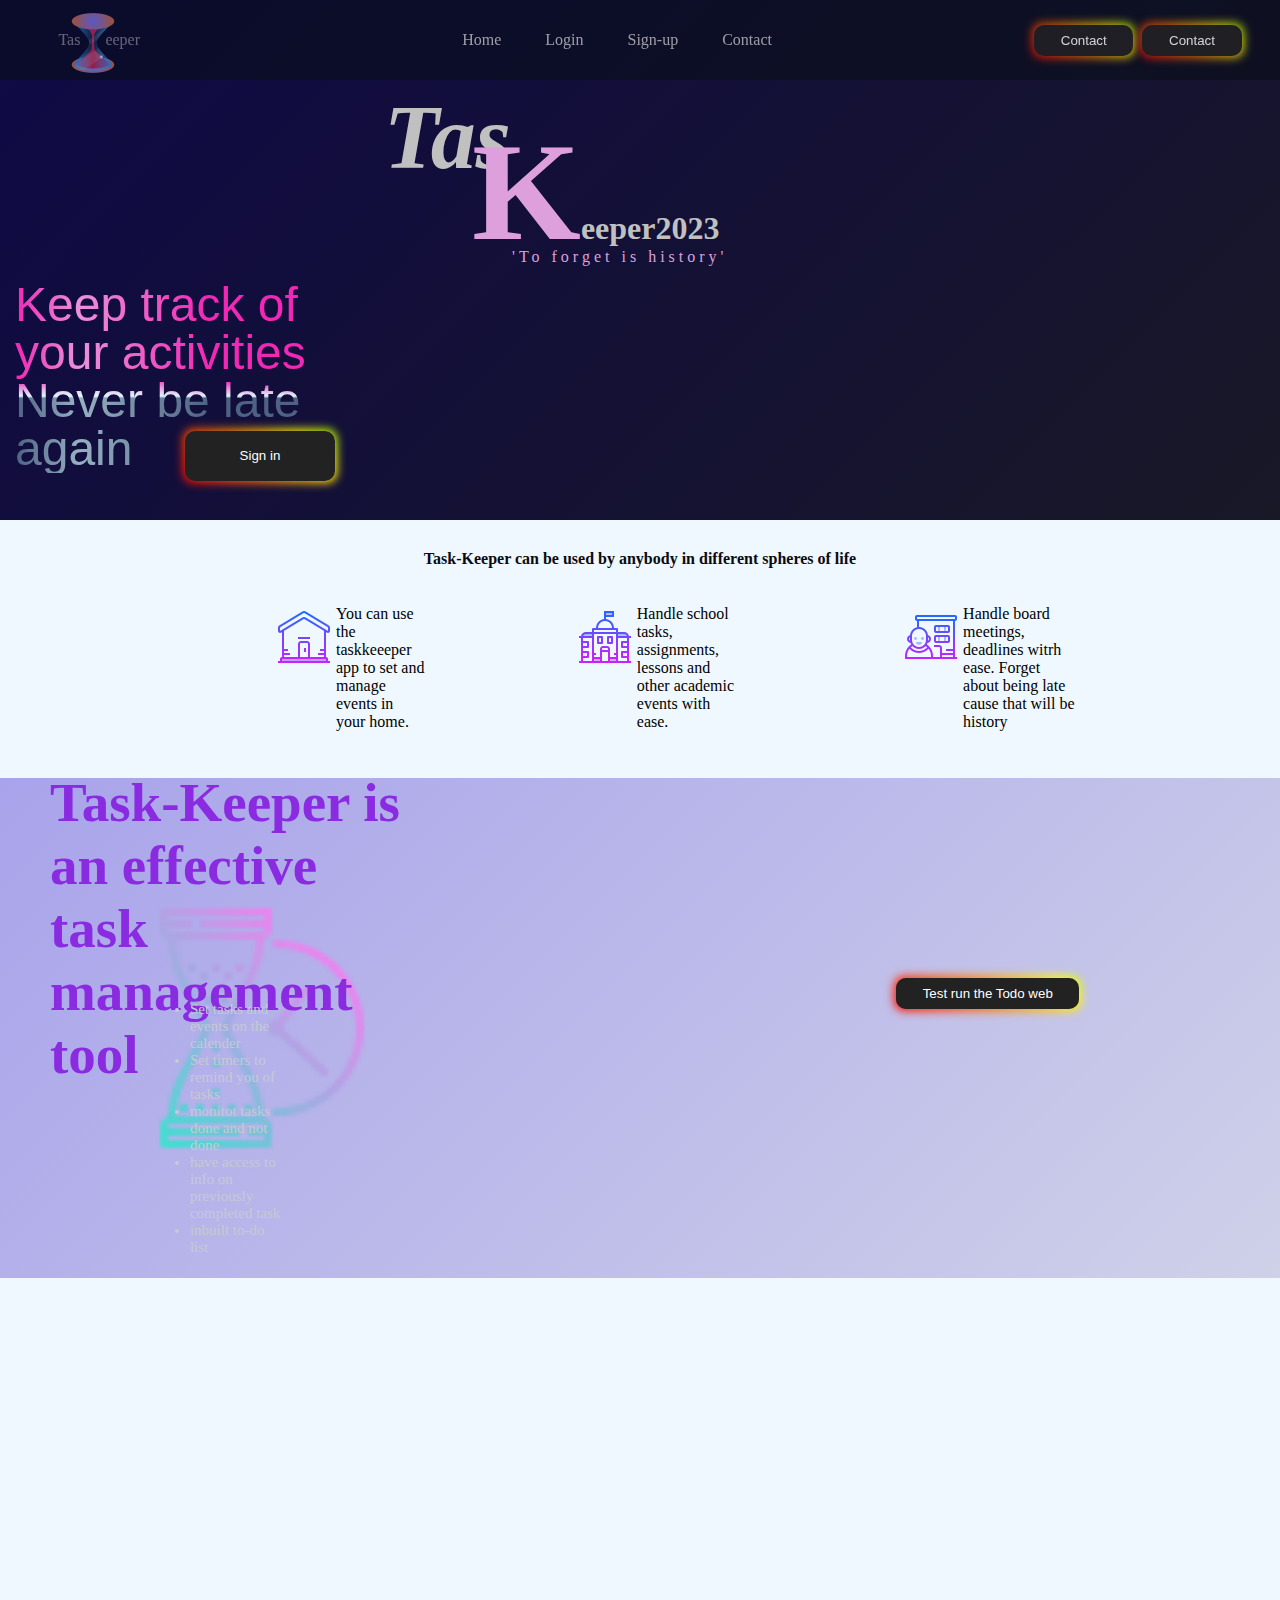
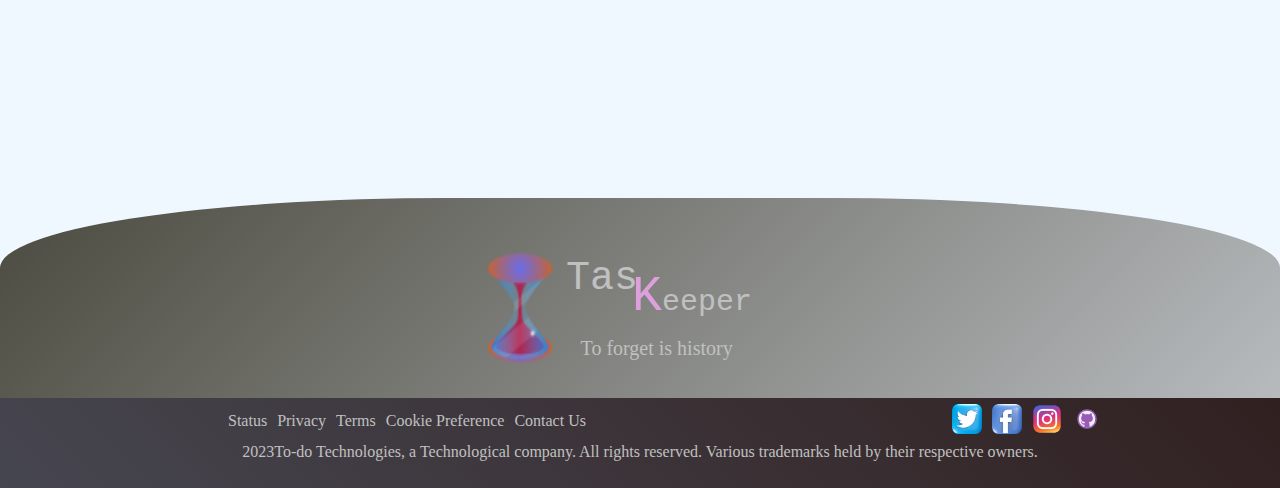
<file: web_static/index.html>
<!DOCTYPE html>
<html>
    <head> 
        <meta charset="UTF-8">
	    <meta http-equiv="X-UA-Compatible" content="IE=edge">
	    <meta name="viewport" content="width=device-width, initial-scale=1.0">

        <title> TaskKeeper 2023</title>
        <link rel="shortcut icon" href="images/logo4.png">
        <link rel="stylesheet" href="stylesheet/index.css">
        <link rel="stylesheet" href="stylesheet/element.css">
        <link rel="stylesheet" href="stylesheet/element2.css">
        <script src="scripts/index.js"></script>
       
    </head>
    <body>
        <div class="container">
            <header>
                <div class="navbar">
                    <div class="log">
                        <div id="logf"> <p > Tas</p></div>
                        <div id="logo"></div> 
                        <div id="logl"> <p> eeper</p></div>

                    </div>
                <nav>
                    <ul  class="na">
                        <li><a href=""> Home </a></li>
                        <li><a href=""> Login </a></li>
                        <li><a href=""> Sign-up </a></li>
                        <li><a href=""> Contact</a></li>
                    </ul> 
                </nav>
                <div id="butt">
                    <a href=""><button class="buttons">Contact</button></a>
                    <a href=""><button class="buttons">Contact</button></a>
                </div>
                </div>
                <div clas="name">
                    <pre>
                    <h1>            
                <i style ="font-size: 90px;">Tas</i>
                      
                         
                           <span style="font-size: 140px; color: plum; ">K</span>eeper2023</h1></pre>
            <div class="typewriter">
                    <p> 
                    'To forget is history'</p></div>
                </div>
                <div class="des">
                    <p id="desc">     Keep track of your activities Never be late again
                    </p>
                    <button class = "buttons">Sign in</button>
                
                </div>
                </header>
            <article>
                <div id="state">
                    <p> Task-Keeper can be used by anybody in different spheres of life</p>
                </div>
                <div id="used_by">
                    <div class="icon_div">
                        <div id="Home">
                            <img src="images/homeGrad.png" alt="home_icon" id="home">
                        </div>
                        <div class="txt">
                            You can use the taskkeeeper app to set and manage events in your home. 
                        </div>
                    </div>
                    <div class="icon_div">
                        <div id="">
                            <img src="images/gradientSchool.png" alt="school_icon" id="school">
                        </div>
                        <div class="txt">
                            Handle school tasks, assignments, lessons and other academic events with ease. 
                        </div>
                    </div>
                    <div class="icon_div">
                        <div id="">
                            <img src="images/busiGrad.png" alt="business_icon" id="busines">
                        </div>
                        <div class="txt">
                            Handle board meetings, deadlines witrh ease. Forget about being late cause that will be history
                        </div>
                    </div>
            
                </div>
                <div id="uses">
                    <div id="use">
                        <p> Task-Keeper is an effective task management tool</p>
                        <ul>
                            <li>Set tasks and events on the calender</li>
                            <li>Set timers to remind you of tasks</li>
                            <li>monitot tasks done and not done</li>
                            <li> have access to info on previously completed task</li>
                            <li> inbuilt to-do list</li>
                        </ul>
                    </div>
                    <div id="todo_web">
                        <iframe src="alternate_html/to-do.html" id="todo" style="display:none;"></iframe>
                        <button title="Click to test run a form of the inbuilt to-do function" id="Test" onclick="hideButton()"> Test run the Todo web</button>
                        <button id="show" style="display: none;" id="show" onclick="showIframe()"> Done </button>
                    </div>
                </div>
                <div id="pictures">
                
                </div>
            </article>
            <article class="further_info">
                <div id="info">
                    <img src="images/logo4.png">
                    <pre>
                        <p><span style="font-size: 40px">       Tas</span> 
             <span style="font-size: 50px; color: plum;">K</span>eeper</p>
                    </pre>
                    <p id="subtext">To forget is history</p>
                </div>

                </div>
            </article>
            <footer>
                <div id="footer">
                    <div id="foot_nav">
                        <div id="lists">
                            <ul id="thing">
                                <a href="">
                                    <li> Status </li>
                                </a>
                                <a href="">
                                    <li>  Privacy </li>
                                </a>
                                <a href="">
                                    <li> Terms </li>
                                </a>
                                <a href="">
                                    <li> Cookie Preference </li>
                                </a>
                                <a href="">
                                    <li> Contact Us </li>
                                </a>
                            </ul>
                        </div>
                        <div id="social">
                            <div id="Twitter">
                                <a href="">
                                    <img src="images/twitter.png" alt="" id="twitter" styles="width: 1px; height: 10px;">
                                </a>
                            </div>
                            <div id="facebook">
                                <a href="">
                                    <img src="images/facebook.png" alt="" id="facebook" styles="width: 10px; height: 10px;">
                                </a>
                            </div>
                            <div id="instagram">
                                <a href="">
                                    <img src="images/instagram.png" alt="" id="insta" styles="width: 10px; height: 10px;">
                                </a>
                            </div>
                            <div id="github">
                                <a href="">
                                    <img src="images/github.png" alt="" id="github" styles="width: 10px; height: 10px;">
                                </a>
                            </div>
                        </div>
                    </div>
                    <div id="company">
                        2023To-do Technologies, a Technological company. All rights reserved. Various trademarks held by their respective owners.
                    </div>

                </div>
            </footer>

            </div>
            <script src="scripts/index.js"></script>
    </body>
</html>
</file>
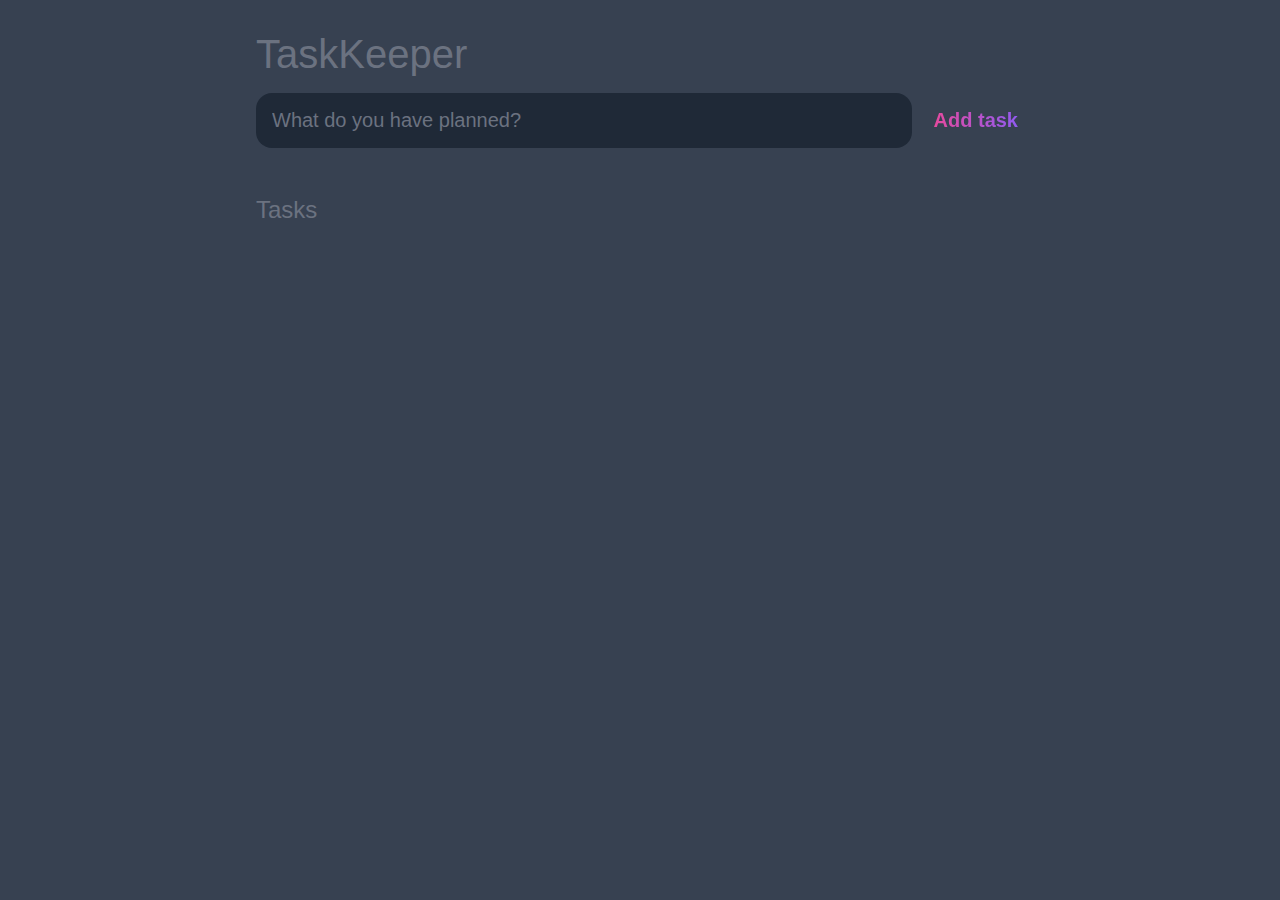
<file: web_static/alternate_html/to-do.html>
<!DOCTYPE html>
<html lang="en">
<head>
	<meta charset="UTF-8">
	<meta http-equiv="X-UA-Compatible" content="IE=edge">
	<meta name="viewport" content="width=device-width, initial-scale=1.0">
	<title>TaskKeeper 2023</title>

	<link rel="stylesheet" href="../stylesheet/main.css" />
</head>
<body>
	
	<header>
		<h1>TaskKeeper</h1>
		<form id="new-task-form">
			<input 
				type="text" 
				name="new-task-input" 
				id="new-task-input" 
				placeholder="What do you have planned?" />
			<input 
				type="submit"
				id="new-task-submit" 
				value="Add task" />
		</form>
	</header>
	<main>
		<section class="task-list">
			<h2>Tasks</h2>

			<div id="tasks">

				<!-- <div class="task">
					<div class="content">
						<input 
							type="text" 
							class="text" 
							value="A new task"
							readonly>
					</div>
					<div class="actions">
						<button class="edit">Edit</button>
						<button class="delete">Delete</button>
					</div>
				</div> -->

			</div>
		</section>
	</main>

	<script src="../scripts/main.js"></script>
</body>
</html>
</file>
<file: web_static/stylesheet/index.css>
:root {
    --purple: rgb(255, 102, 204);
    --darkpurple: rgb(77, 0, 51);
    --pink: #EC4899;
    --darkest: rgb(14, 14, 11);
    --dark: #090e18b2;
    cursor: pointer;
}

* {
    margin: 0;
}
.container {
    display: flexbox;
    flex-direction: column;
    position: relative;
}
@keyframes gradient {
	0% {
		background-position: 0% 50%;
	}
	50% {
		background-position: 100% 50%;
	}
	100% {
		background-position: 0% 50%;
	}
}

header {
    background: linear-gradient(-45deg, rgb(99, 57, 18), var(--darkpurple), #1b1d1c, #0f0946);
	background-size: 400% 400%;
	animation: gradient 5s ease infinite;
    width: 100%;
    height: 520px;
    line-height: 0.7em;
    
}

.navbar {
    display:flex;
    justify-content: space-between;
    align-items: center;
    opacity: 80%;
    padding: 5px 3%;
    background-color: var(--dark); 
}

.navbar li{
    text-decoration: none;
    display: inline-block;
    padding: 0px 20px;
    color:rgb(77, 0, 51);
    list-style: none;
}

.navbar a {
    transition: all 0.3s ease 0s;
    text-decoration: none;
    color: silver;
}

#logo {
    position: relative;
    top: 5px;
    height: 70px;
    padding: 0px;
    width: 70px;
    cursor:pointer;
    background-image: url('../images/logo4.png');
    background-repeat: no-repeat;
}

.log {
    display: inline-flex;
    align-items: center;
    color: rgba(235, 225, 231, 0.5)
}

#logf {
    position: relative;
    left: 20px;
}

#logl {
    position: relative;
    right: 25px;
}
.na a:hover {
    opacity: 60%;
    color: white;
    background-color: var(--darkpurple);
    border-radius: 40%;
    border-bottom: 5px solid pink;
}


.navbar a:active {
    color: rgb(77, 0, 51)
}

.buttons {
    display: inline-block;
}

.buttons button {
    width: 70px;
    
}

header h1 {
    margin-left: 20%;
    margin-top: 30px;
    color: silver;
    font-weight: bolder;
    font-family: cursive;
    margin-bottom: 0;
    
}

header .typewriter {
    margin-left: 40%;
    color: plum;
    font-family: cursive;
    overflow: hidden; 
    white-space: nowrap;
    letter-spacing: .25em;
    line-height: 2.9em;
    animation: typing 2.5s steps(20, end) forwards;

}
@keyframes typing {
    from { width: 0% }
    to { width: 30% }
}


body {
    
    background-color: aliceblue;
}
</file>
<file: web_static/stylesheet/element.css>
#search {
    background-image: url('../images/search.png');
    height: 50px;
    width: 50px;
    left: 0px;
}

.des p{
    margin-left: 15px;
    width: 25%;
    font-size: 10vw;
    font-family: sans-serif;
    background: linear-gradient(to right, rgba(255, 215, 255, 0) 0%, rgba(225, 255, 255, 0.5) 20%, rgba(255, 255, 255, 0) 61%), linear-gradient(rgb(241, 40, 181) 52%, rgb(224, 246, 255) 60%, rgb(78, 99, 132) 61%);
    background-clip: text;
    -webkit-background-clip: text;
    -webkit-text-fill-color: transparent;
    font-size: 3em;
    line-height: 1em;
    float: left;
}

.des {
    display: inline;
}

.des button{
    float: left;
    position: relative;
    top: 150px;
    margin-right: 10px;
    right: 150px;
    width: 150px;
    height: 50px;
    background: linear-gradient(to right, black, grey);
    border: none;
}
#state {
    margin-top: 30px;
    text-align: center;
    font-weight: bold;
    color:rgb(10, 11, 15)
}

#used_by {
    height: 180px;
    width: 100%;
    margin-top: 10px;
    display: flex;
    justify-content: space-around;
    align-items: center;
}


#uses {
    margin-top: 20px;
    background: linear-gradient(-45deg, rgb(229, 162, 162), #3b393b, #928b9638, #a9a3eb);
	background-size: 400% 400%;
	animation: gradient 15s ease infinite;
    height: 500px;
    display: flex;
    justify-content: space-between;
}


#use{
    background: linear-gradient(-45deg, rgb(229, 162, 162), #3b393b, #928b9638, #a9a3eb);
	background-size: 400% 400%;
	animation: gradient 15s ease infinite;
    background-image: url('../images/icons8-hourglass-64.png');
    background-repeat: no-repeat;
    background-size: 50%;
    background-position: center;
    width: 40%;
    display: flex;
    align-items: center;
}

#todo_web {
    width: 40%;
}

#pictures{
    margin-top: 20px;
    height: 500px;
    display: flex;
    justify-content: space-around;
}

#info {
    display: flex;
    height: 200px;
    background: linear-gradient(-45deg, rgb(36, 35, 35), #3b393b, #928b9638, #4b4a3f);
	background-size: 400% 400%;
	animation: gradient 15s ease infinite;
    border-top-right-radius: 35%;
    border-top-left-radius: 35%;
    align-items: center;
    justify-content: space-around;
    line-height: 0.5em;
    font-size: 30px;
    color:silver
}

#use p {
    font-size: 55px;
    color: blueviolet;
    font-weight: bold;
    position: relative;
    bottom: 100px;
    left: 50px;
}
#use li{
    position: relative;
    top: 100px;
    right:6cm;
    font-size: 15px;
    color: rgb(197, 202, 211);

}
</file>
<file: web_static/stylesheet/element2.css>
#footer {
    height: 90px;
    background-image: linear-gradient(45deg, rgb(70, 70, 80), rgb(49, 32, 32));
    bottom: 0;
    color: silver;
}

#foot_nav {
    align-items: center;
    justify-content: space-around;
    height: 45px;
   
    display: flex;
}

#company {
    align-items: center;
    text-align: center;
    height: 45px;
}

#lists ul {
    display:flex;
}

#lists li {
    list-style: none;
    margin-left: 10px;
}

#lists a {
    color: silver;
    text-decoration: none;
}


#lists a:hover{
    color: silver;
    opacity: 50%;
}

#social {
    display: flex;
}

#social img {
    width: 30px;
    height: 30px;
    margin-left: 10px;
}

#social a img:hover {
    opacity: 50%;
} 

#todo {
    width: 100%;
    height: 500px;
    border: none;
}

#Test {
    top: 15em;
    left: 25%;
}


#show {
  top: 100%;
  opacity: 40%
}

#show:hover {
  opacity: 100%;
}

.buttons, #Test, #show {
  padding: 0.6em 2em;
  border: none;
  outline: none;
  color: rgb(255, 255, 255);
  background: #111;
  cursor: pointer;
  position: relative;
  z-index: 0;
  border-radius: 10px;
  user-select: none;
  -webkit-user-select: none;
  touch-action: manipulation;
}

.buttons:before, #Test:before, #show:before {
  content: "";
  background: linear-gradient(
    45deg,
    #ff0000,
    #ff7300,
    #fffb00,
    #48ff00,
    #00ffd5,
    #002bff,
    #7a00ff,
    #ff00c8,
    #ff0000
  );
  position: absolute;
  top: -2px;
  left: -2px;
  background-size: 400%;
  z-index: -1;
  filter: blur(5px);
  -webkit-filter: blur(5px);
  width: calc(100% + 4px);
  height: calc(100% + 4px);
  animation: glowing-button-85 20s linear infinite;
  transition: opacity 0.3s ease-in-out;
  border-radius: 10px;
}

@keyframes glowing-button-85 {
  0% {
    background-position: 0 0;
  }
  50% {
    background-position: 400% 0;
  }
  100% {
    background-position: 0 0;
  }
}

.buttons:after, #Test:after, #show:after {
  z-index: -1;
  content: "";
  position: absolute;
  width: 100%;
  height: 100%;
  background: #222;
  left: 0;
  top: 0;
  border-radius: 10px;
}

.buttons:hover{
    font-size: 110%;
    opacity: 50%;
}

#butt button {
    margin-left: 5px;
}

#info img {
    position: relative;
    left: 29%;
    top: 10px;
    width: 100px;
    height: 120px;
}

#subtext {
    font-size: 20px;
    position: relative;
    top: 50px;
    right: 35%;
}

.icon_div {
  display: flex;
}

.txt {
  width: 30%;
  height: 100%;
}

.icon_div:first-child {
  margin-left: 17em;
}
</file>
<file: web_static/stylesheet/main.css>
:root {
	--dark: #374151;
	--darker: #1F2937;
	--darkest: #111827;
	--grey: #6B7280;
	--pink: #EC4899;
	--purple: #8B5CF6;
	--light: #EEE;
}

* {
	margin: 0;
	box-sizing: border-box;
	font-family: "Fira sans", sans-serif;
}

body {
	display: flex;
	flex-direction: column;
	min-height: 100vh;
	color: #FFF;
	background-color: var(--dark);
}

header {
	padding: 2rem 1rem;
	max-width: 800px;
	width: 100%;
	margin: 0 auto;
}

header h1{ 
	font-size: 2.5rem;
	font-weight: 300;
	color: var(--grey);
	margin-bottom: 1rem;
}

#new-task-form {
	display: flex;;
}

input, button {
	appearance: none;
	border: none;
	outline: none;
	background: none;
}

#new-task-input {
	flex: 1 1 0%;
	background-color: var(--darker);
	padding: 1rem;
	border-radius: 1rem;
	margin-right: 1rem;
	color: var(--light);
	font-size: 1.25rem;
}

#new-task-input::placeholder {
	color: var(--grey);
}

#new-task-submit {
	color: var(--pink);
	font-size: 1.25rem;
	font-weight: 700;
	background-image: linear-gradient(to right, var(--pink), var(--purple));
	-webkit-background-clip: text;
	-webkit-text-fill-color: transparent;
	cursor: pointer;
	transition: 0.4s;
}

#new-task-submit:hover {
	opacity: 0.8;
}

#new-task-submit:active {
	opacity: 0.6;
}

main {
	flex: 1 1 0%;
	max-width: 800px;
	width: 100%;
	margin: 0 auto;
}

.task-list {
	padding: 1rem;
}

.task-list h2 {
	font-size: 1.5rem;
	font-weight: 300;
	color: var(--grey);
	margin-bottom: 1rem;
}

#tasks .task {
	display: flex;
	justify-content: space-between;
	background-color: var(--darkest);
	padding: 1rem;
	border-radius: 1rem;
	margin-bottom: 1rem;
}

.task .content {
	flex: 1 1 0%;
}

.task .content .text {
	color: var(--light);
	font-size: 1.125rem;
	width: 100%;
	display: block;
	transition: 0.4s;
}

.task .content .text:not(:read-only) {
	color: var(--pink);
}

.task .actions {
	display: flex;
	margin: 0 -0.5rem;
}

.task .actions button {
	cursor: pointer;
	margin: 0 0.5rem;
	font-size: 1.125rem;
	font-weight: 700;
	text-transform: uppercase;
	transition: 0.4s;
}

.task .actions button:hover {
	opacity: 0.8;
}

.task .actions button:active {
	opacity: 0.6;
}

.task .actions .edit {
	background-image: linear-gradient(to right, var(--pink), var(--purple));
	-webkit-background-clip: text;
	-webkit-text-fill-color: transparent;
}

.task .actions .delete {
	color: crimson;
}
</file>
